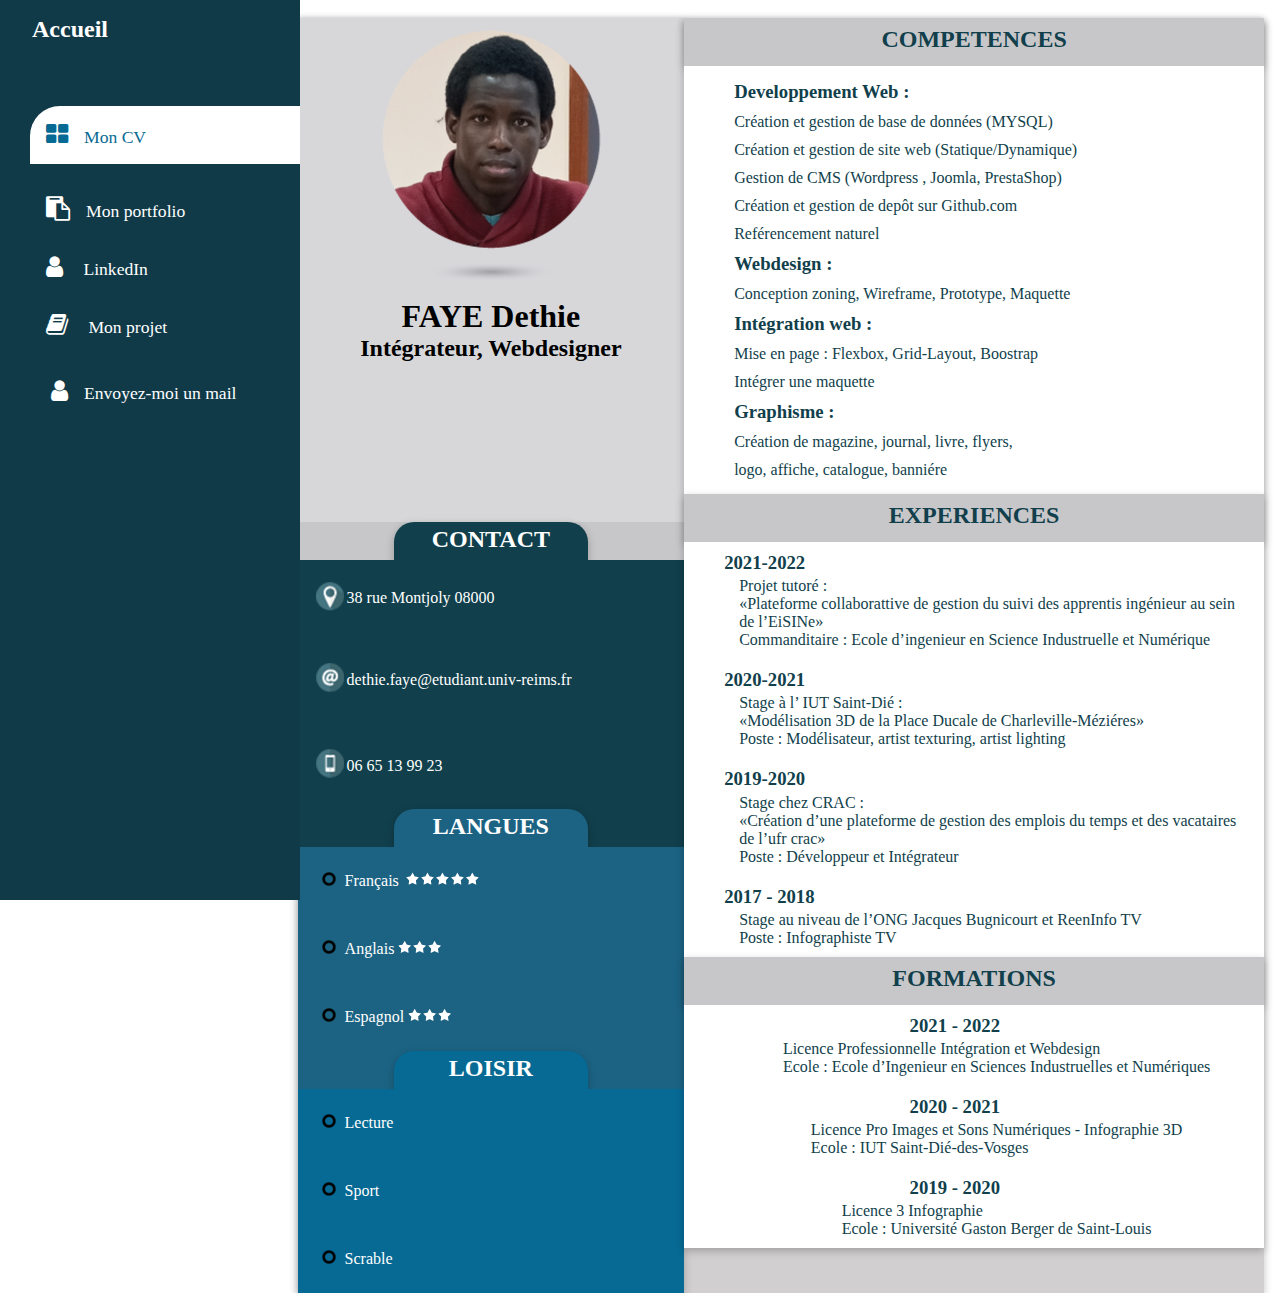
<file: index.html>
<!DOCTYPE html>
<html lang="en">

<head>
    <meta name="description" content="Développeur web junior, diplômé d'une licence Professionnelle en intégration web et webdesign à l'école d'ingénieur en science industriel et numérique (EiSINe) ">
    <meta name="keywords" content="Developpement web, javascript, html, css, cv developpeur web, contact, adresse, mail, telephone, langues, mes-loisirs
    compétences, Developpement, Création, gestion, base de données, mysql, Wordpress, Joomla, Reférencement naturel, webdesign, intégration web,
    mise en page, Flexbox, graphisme, Grid-Layout, Wireframe, zoning, maquette, Prototype, Boostrap, logo, affiche, catalogue, banniére, livre, flyers,
    experience, projet tutoré, Stage à l'IUT Saint-Dié-des-Vosges, CRAC, ReenInfo, Place Ducale, Infographie, 3D, univ-reims, Université Saint-Louis, images et Sons Numériques ">
    <meta charset="utf-8">
    <link rel="icon" type="image/png" href="Images/favicon.png"/>
    <link rel="manifest" href="/manifest.json">
    <link rel="apple-touch-icon" href="/favicon-144.png">
    <script>
        if ('serviceWorker' in navigator) {
	        navigator.serviceWorker.register('./sw.js', { scope: './' }).then(function(reg) {
		    console.log('Registration succeeded. Scope is ' + reg.scope);
		    }).catch(function(error) {
		    console.log('Registration failed with ' + error);
	        });
        };
        
    </script>
    <meta name="viewport" content="width=device-width, initial-scale=1.0">
    <meta name="theme-color" content="#1c6383">
    <meta name="theme-color" media="(prefers-color-scheme: light)" content="white">
    <meta name="theme-color" media="(prefers-color-scheme: dark)"  content="black">
    <link rel="stylesheet" href="https://stackpath.bootstrapcdn.com/font-awesome/4.7.0/css/font-awesome.min.css">
    <link rel="stylesheet" type="text/css" href="css/style-cv.css">

    <!-- <link rel="stylesheet" href="font-awesome/css/font-awesome.min.css"> -->
    <link rel="canonical" href="" />
    <title> CV - FAYE Dethie - Developpeur Front-end Junior - EiSINe   </title>
</head>

<body>
    <label for="menu"> = </label>
    <input type="checkbox" id="menu" name="menu">
    <div class="sidebar">
        <div class="sidebar-brand">
            <h2><span class="fa fa-user-o"></span>Accueil</h2>
        </div>

        <div class="sidebar-menu">
            <ul>
                <li>
                    <a href="#" class="active"><span class="fa fa-th-large"></span><span>Mon CV </span></a>
                </li>
                <li>
                    <a href="portfolio.html" area-label=""><span class="fa fa-clipboard"></span><span>Mon portfolio</span></a>
                </li>
                <li>
                    <a href="https://linkedin.com/in/faye-dethie-intégrateur-web" target="_blank"><span class="fa fa-user"></span><span> LinkedIn </span></a>
                </li>
                <li>
                    <a href="https://xd.adobe.com/view/2effa968-2c37-4808-9909-d567277b645c-7bac/" target="_blank"><span class="fa fa-book"></span><span> Mon projet </span></a>
                </li>
                <li>
                    <a href="mailto:dethie.faye@etudiant.univ-reims.fr" class="btn btn-primary"><span class="fa fa-user"></span><span>Envoyez-moi un mail</span></a>
                </li>
            </ul>
        </div>
    </div>



    <div class="content">
        <main>  
            <div class="page">
                <div class="bloc-gauche">
                    <div class="image">
                        <div class="photo">
                            <img src="Images/Photo-cv.png" srcset="Images/Photo-cv-484.png" width="242" height="276" alt="Photo-de-profil">
                        </div>
                        <div class="nom">
                            <h1> <strong> FAYE Dethie </strong> </h1>
                            <h2> Intégrateur, Webdesigner </h2>
                        </div>
                    </div>
                    <div class="contact">
                        <div class="titre-section-c">
                            <h2> <strong> CONTACT </strong> </h2>
                        </div>
                        <div class="mes-contact">
                            <div class="icon"> <img src="Images/icon-adresse.png" srcset="Images/icon-adresse-68.png" width="34" height="41" alt="Icon Adresse"></div>
                            <div class="titre-contact">
                                <h3> 38 rue Montjoly 08000 </h3>
                            </div>
                        </div>
                        <div class="mes-contact">
                            <div class="icon"> <img src="Images/icon-mail.png" srcset="Images/icon-mail-68.png"  width="34" height="41" alt="Icon Email"></div>
                            <div class="titre-contact">
                                <a href="mailto:dethie.faye@etudiant.univ-reims.fr" class="btn btn-primary"> <h3> dethie.faye@etudiant.univ-reims.fr </h3> </a>
                            </div>
                        </div>
                        <div class="mes-contact">
                            <div class="icon"> <img src="Images/icon-telephone.png" srcset="Images/icon-telephone-68.png" width="34" height="41" alt="Icon Téléphone"></div>
                            <div class="titre-contact">
                                <a href="tel:0665139923" class="btn btn-primary"> <h3> 06 65 13 99 23 </h3> </a>
                            </div>
                        </div>
                    </div>
                    <div class="langue">
                        <div class="titre-section-l">
                            <h2> <strong> LANGUES </strong> </h2>
                        </div>
                        <div class="mes-langues">
                            <div class="icon"> <img src="Images/point_icon.png" width="32" height="32" alt="Icon de point"></div>
                            <div class="titre-langue">
                                <h3> Français </h3>
                            </div>
                            <div class="icon"> <img src="Images/icon-français.png" width="86" height="22" alt="Icon"></div>
                        </div>
                        <div class="mes-langues">
                            <div class="icon"> <img src="Images/point_icon.png" width="32" height="32" alt="Icon"></div>
                            <div class="titre-langue">
                                <h3> Anglais </h3>
                            </div>
                            <div class="icon"> <img src="Images/icon-ang-esp.png" width="51" height="22" alt="Icon"></div>
                        </div>
                        <div class="mes-langues">
                            <div class="icon"> <img src="Images/point_icon.png" width="32" height="32" alt="Icon"></div>
                            <div class="titre-langue">
                                <h3> Espagnol </h3>
                            </div>
                            <div class="icon"> <img src="Images/icon-ang-esp.png" width="51" height="22" alt="Icon"></div>
                        </div>
                    </div>
                    <div class="loisir">
                        <div class="titre-section-ls">
                            <h2> <strong> LOISIR </strong> </h2>
                        </div>
                        <div class="mes-loisirs">
                            <div class="icon"> <img src="Images/point_icon.png" width="32" height="32" alt="Icon"></div>
                            <div class="titre-langue">
                                <h3> Lecture </h3>
                            </div>
                        </div>
                        <div class="mes-loisirs">
                            <div class="icon"> <img src="Images/point_icon.png" width="32" height="32" alt="Icon"></div>
                            <div class="titre-langue">
                                <h3> Sport </h3>
                            </div>
                        </div>
                        <div class="mes-loisirs">
                            <div class="icon"> <img src="Images/point_icon.png" width="32" height="32" alt="Icon"></div>
                            <div class="titre-langue">
                                <h3> Scrable </h3>
                            </div>
                        </div>
                    </div>
                </div>
                <div class="bloc-droite">
                    <div class="competence">
                        <div class="titre-section-cp">
                            <h2> <strong> COMPETENCES </strong> </h2>
                        </div>
                        <div class="mes-competences">
                            <div class="titre-competence">
                                <ul>
                                    <li> <h3> <strong> Developpement Web : </strong> </h3> </li>
                                    <li> <div class="dev"> Création et gestion de base de données (MYSQL) </div> </li>
                                    <li> <div class="dev"> Création et gestion de site web (Statique/Dynamique) </div> </li>
                                    <li> <div class="dev"> Gestion de CMS (Wordpress , Joomla, PrestaShop) </div> </li>
                                    <li> <div class="dev"> Création et gestion de depôt sur Github.com </div> </li>
                                    <li> <div class="dev"> Reférencement naturel </div> </li>
                                </ul>
                                <ul> <li> <h3> <strong> Webdesign : </strong> </h3></li>
                                    <li>
                                        <div class="dev"> Conception zoning, Wireframe, Prototype, Maquette </div>
                                    </li>
                                </ul>
        
                                <ul> <li> <h3> <strong> Intégration web : </strong> </h3> </li>
                                    <li> <div class="dev"> Mise en page : Flexbox, Grid-Layout, Boostrap </div> </li>
                                    <li> <div class="dev"> Intégrer une maquette </div> </li>
                                </ul>
        
                                <ul> <li> <h3> <strong> Graphisme : </strong> </h3> </li>
                                    <li> <div class="dev"> Création de magazine, journal, livre, flyers, </div> </li>
                                    <li> <div class="dev"> logo, affiche, catalogue, banniére </div> </li>
                                </ul>
                                
                            </div>
                            <div class="titre-competence">
        
                            </div>
                            <div class="titre-competence">
        
                            </div>
                        </div>
                    </div>
                    
                    <div class="experience">
                        <div class="titre-section-ep"> <h2> <strong> EXPERIENCES </strong> </h2> </div>
                        <div class="mes-experiences">
                                <div class="titre-experience"> <h3> 2021-2022 </h3> </div>
                                <div class="contenue-experience">
                                    <div class="exp"> Projet tutoré : </div> </li>
                                    <div class="exp"> «Plateforme collaborattive de gestion du suivi des apprentis ingénieur au sein de l’EiSINe»  </div>
                                    <div class="exp"> Commanditaire : Ecole d’ingenieur en Science Industruelle et Numérique </div>
                                </div>
                        </div>
                        <div class="mes-experiences">
                            <div class="titre-experience"> <h3> 2020-2021 </h3> </div>
                            <div class="contenue-experience">
                                <div class="exp"> Stage à l’ IUT Saint-Dié : </div> </li>
                                <div class="exp"> «Modélisation 3D de la Place Ducale de Charleville-Méziéres»  </div>
                                <div class="exp"> Poste : Modélisateur, artist texturing, artist lighting </div> </li>
                            </div>
                        </div>
        
                        
        
                        <div class="mes-experiences">
                            <div class="titre-experience"> <h3> 2019-2020 </h3> </div>
                            <div class="contenue-experience">
                                <div class="exp"> Stage chez CRAC : </div> </li>
                                <div class="exp"> «Création d’une plateforme de gestion des emplois du temps et des vacataires de l’ufr crac»  </div>
                                <div class="exp"> Poste : Développeur et Intégrateur </div> </li>
                            </div>
                        </div>
                        <div class="mes-experiences">
                            <div class="titre-experience"> <h3> 2017 - 2018 </h3> </div>
                            <div class="contenue-experience">
                                <div class="exp"> Stage au niveau de l’ONG Jacques Bugnicourt et ReenInfo TV </div> </li>
                                <div class="exp"> Poste : Infographiste TV </div> </li>
                            </div>
                        </div>
                    </div>
        
                    <div class="formation">
                        <div class="titre-section-f"> <h2> <strong> FORMATIONS </strong> </h2> </div>
                        <div class="mes-formations">
                                <div class="titre-formation"> <h3> 2021 - 2022 </h3> </div>
                                <div class="contenue-formation">
                                    <div class="form"> Licence Professionnelle Intégration et Webdesign </div> </li>
                                    <div class="form"> Ecole : Ecole d’Ingenieur en Sciences Industruelles et Numériques  </div>
                                </div>
                        </div>
        
                        <div class="mes-formations">
                            <div class="titre-formation"> <h3> 2020 - 2021 </h3> </div>
                            <div class="contenue-formation">
                                <div class="form"> Licence Pro Images et Sons Numériques - Infographie 3D </div> </li>
                                <div class="form"> Ecole : IUT Saint-Dié-des-Vosges  </div>
                            </div>
                        </div>
        
                        <div class="mes-formations">
                            <div class="titre-formation"> <h3> 2019 - 2020 </h3> </div>
                            <div class="contenue-formation">
                                <div class="form"> Licence 3 Infographie </div> </li>
                                <div class="form"> Ecole : Université Gaston Berger de Saint-Louis  </div>
                            </div>
                        </div>
        
                       
                    </div>
                </div>
            </div>
            
        </main>
    </div>
</body>

</html>
</file>
<file: css/style-cv.css>
*{
    padding: 0;
    margin: 0;
  
    box-sizing: border-box;
    list-style-type: none;
    text-decoration: none;
    font-family: 'Montserrat';
  }
.page{
    width: 100%;
    height: auto;
    display: flex;
    flex-direction: row;
    justify-content: space-evenly;
    background-color: rgb(209, 207, 207);
    /* background-color: #076a94; */
    font-family: Roboto, opens sans, Arial, Helvetica, sans-serif;
    size: 1rem;
    box-shadow: rgba(0, 0, 0, 0.24) 0px 3px 8px;
}
.bloc-gauche{
    flex: 2;
    height: 100%;
    display: flex;
    flex-direction: column;
    justify-content: space-evenly;
    align-items: center;
    /* background-color: rgb(241, 13, 13); */
    box-shadow: rgba(0, 0, 0, 0.24) 0px 3px 8px;
}
.bloc-droite{
    flex: 3;
    height: 100%;
    display: flex;
    flex-direction: column;
    justify-content: space-evenly;
    background-color: #ffffff;
    /* margin-top: 10px; */
    box-shadow: rgba(0, 0, 0, 0.24) 0px 3px 8px;
}
.image{
    width: 100%;
    height: auto;
    flex: 1;
    display: flex;
    flex-direction: column;
    justify-content: start;
    background-color: #d7d7da;
    align-items: center;
    justify-items: flex-start;
    box-shadow: rgba(0, 0, 0, 0.24) 0px 3px 8px;
}
.nom{
    text-align: center;
}
.nom h2:first-of-type{
  margin-bottom: 10rem;
}
.contact{
    width: 100%;
    height: auto;
    display: flex;
    flex-direction: column;
    justify-content: space-between;
    align-items: flex-end;
    background-color: #c7c7ca;
    text-align: left;
    background-position: center;
    color: white;
}
.mes-contact{
    width: 100%;
    height: auto;
    display: flex;
    flex-direction: row;
    justify-content: flex-start;
    justify-items: baseline;
    align-items: center;
    background-color: #113f4c;
    padding-left: 15px;
    padding-bottom: 1rem;
    padding-top: 1rem;
}
.mes-contact h3, .mes-langues h3, .mes-loisirs h3{
    font-size: 1rem;
    font-weight: normal;
}
.titre-section-c{
    width: 50%;
    height: auto;
    text-align: center;
    font-weight: bold;
    background-color: #113f4c;
    border-radius: 20px 20px 0px 0;
    background-size: cover;
    align-self: center;
    margin-bottom: -3px;
    box-shadow: rgba(0, 0, 0, 0.24) 0px 3px 8px;
    padding: 1%;
    padding-bottom: 10px;
}

.langue{
    width: 100%;
    height: auto;
    display: flex;
    flex-direction: column;
    justify-content: space-evenly;
    background-color: rgb(252, 10, 171);
    align-items: flex-start;
    background-color: #113f4c;
    background-repeat: no-repeat;
    background-size: 100% 95%;
    text-align: center;
    background-position: center;
    color: white;
}
.mes-langues{
    width: 100%;
    display: flex;
    flex-direction: row;
    justify-content: flex-start;
    justify-items: baseline;
    align-items: center;
    background-color: #1c6383;
    padding-left: 15px;
    padding-bottom: 1rem;
    padding-top: 1rem;
}
.titre-section-l{
    width: 50%;
    height: auto;
    text-align: center;
    font-weight: bold;
    background-color: #1c6383;
    border-radius: 20px 20px 0px 0;
    background-size: cover;
    align-self: center;
    margin-bottom: -3px;
    box-shadow: rgba(0, 0, 0, 0.24) 0px 3px 8px;
    padding: 1%;
    padding-bottom: 10px;
}

.loisir{
    width: 100%;
    height: auto;
    display: flex;
    flex-direction: column;
    justify-content: space-evenly;
    align-items: flex-start;
    background-color: #1c6383;
    text-align: center;
    background-position: center;
    color: white;
}
.mes-loisirs{
    width: 100%;
    display: flex;
    flex-direction: row;
    justify-content: flex-start;
    justify-items: baseline;
    align-items: center;
    background-color: #076a94;
    padding-left: 15px;
    padding-bottom: 1rem;
    padding-top: 1rem;
}
.titre-section-ls{
    width: 50%;
    height: auto;
    text-align: center;
    font-weight: bold;
    background-color: #076a94;
    border-radius: 20px 20px 0px 0;
    background-size: cover;
    align-self: center;
    margin-bottom: -3px;
    box-shadow: rgba(0, 0, 0, 0.24) 0px 3px 8px;
    padding: 1%;
    padding-bottom: 10px;
}

.competence{
    width: 100%;
    height: auto;
    display: flex;
    flex-direction: column;
    justify-content: space-evenly;
    align-items: flex-start;
    background-color: #c7c7ca;
    text-align: left;
    color: white;
}
.mes-competences{
    width: 100%;
    display: flex;
    flex-direction: row;
    justify-content: flex-start;
    justify-items: center;
    align-items: center;
    background-color: #ffffff;
    color: #113f4c;
    padding: 10px;
}
.titre-section-cp, .titre-section-ep, .titre-section-f{
    width: 100%;
    height: 3rem;
    text-align: center;
    font-weight: bold;
    background-color: #c7c7ca;
    background-size: cover;
    align-self: center;
    color: #113f4c;
    box-shadow: rgba(0, 0, 0, 0.24) 0px 3px 8px;
    padding-top: 0.5rem;
}
.competence ul li{
    padding: 5px 0px 5px 40px;
    list-style: none;
}

.experience{
    width: 100%;
    height: auto;
    display: flex;
    flex-direction: column;
    justify-content: space-evenly;
    align-items: flex-start;
    background-color: #c7c7ca;
    text-align: left;
    color: white;
}
.mes-experiences{
    width: 100%;
    /* display: flex; */
    flex-direction: row;
    justify-content: flex-start;
    background-color: #ffffff;
    color: #113f4c;
    padding: 10px;
    padding-left: 40px;
}


.contenue-experience{
    /* border-left: solid 2px #113f4c; */
    padding-left: 15px;
    /* border-radius: 5px 0px 0px 5px; */
}
.titre-experience, .titre-formation{
    width: 30%;
    display: flex;
    color: #113f4c;
    margin-bottom: 0.2rem;
}

.formation{
    width: 100%;
    height: auto;
    display: flex;
    flex-direction: column;
    justify-content: space-evenly;
    align-items: flex-start;
    background-color: #c7c7ca;
    text-align: left;
    color: white;
}
.mes-formations{
    width: 100%;
    /* display: flex; */
    flex-direction: row;
    justify-content: flex-start;
    justify-items: center;
    align-items: center;
    background-color: #ffffff;
    color: #113f4c;
    padding: 10px;
    padding-left: 40px;
}


.contenue-formation{
    /* border-left: solid 2px #113f4c; */
    padding-left: 15px;
    /* border-radius: 5px 0px 0px 5px; */
}

@media all and (max-width:1024px){
    .page{
        width: 100%;
        height: auto;
        display: flex;
        flex-direction: column;
    }
   
}
*{
    padding: 0;
    margin: 0;
  
    box-sizing: border-box;
    list-style-type: none;
    text-decoration: none;
    font-family: 'Montserrat';
  }
 
  .sidebar{
    width: 300px;
    position: fixed;
    left: 0;
    top: 0;
    height: 100vh;
    background: #103a48;
    /* background-color: rgba(248, 184, 6, 1); */
    z-index: 100;
    transition: width 300ms;
  }
  .sidebar-brand{
    height: 90px;
    padding: 1rem 0rem 1rem 2rem;
    color: #fff;
  }
  .sidebar-brand span{
    display: inline-block;
    margin-right: 1rem;
  }
  .sidebar-menu li{
    width: 100%;
    margin-bottom: 2rem;
    padding-left: 10%;
  }
  .sidebar-menu{
    margin-top: 1rem;
  }
  .sidebar-menu a{
    padding-left: 1rem;
    display: block;
    /* color: #fff; */
    color: #fff;
    font-size: 1.1rem;
  }
  .sidebar-menu a span:first-child{
    padding-right: 1rem;
    font-size: 1.5rem;
  }
  .sidebar-menu a.active{
    background: #fff;
    padding-top: 1rem;
    padding-bottom: 1rem;
    color: #076a94;
    border-radius: 30px 0px 0px 0px;
  }
  .content{
    transition: margin-left 300ms;
    margin-left: 22%;
  }
 
  
  
  .accueil{
    font-size: 1.5rem;
    padding-right: 1rem;
    margin-left: 15px;
    color: #076a94;
  }
  .search-wrapper{
    /* border: 1px solid #076a94; */
    border-radius: 20px;
    height: 38px;
    display: flex;
    align-items: center;
    overflow-x: hidden;
  }
  .search-wrapper input{
    height: 100%;
    padding: .5rem;
    border: none;
    outline: none;
  }
  .search-wrapper span{
    display: inline-block;
    padding: 0rem 1rem;
    font-size: 1.5rem;
    color: #076a94;
  }
  .user-wrapper{
    display: flex;
    align-items: center;
  }
  .user-wrapper img{
    border-radius: 50%;
    margin-right: 5rem;
  }
  .user-wrapper small{
    color: #ccc;
    display: inline-block;
  }
  .logo-admin{
    cursor: pointer;
  }
  #dropdown {
    position: relative;
    display: inline-block;
  }
  
  .dropdown-content {
    display: none;
    position: absolute;
    background-color: #f9f9f9;
    min-width: 160px;
    height: 80px;
    box-shadow: 0px 8px 16px 0px rgba(0,0,0,0.2);
    padding: 5px;
    z-index: 1;
  }
  
  #dropdown:hover .dropdown-content {
    display: block;
    cursor: pointer;
  }
  .dropdown-content p{
    padding: .5rem;
  }
  
  
  main{
    margin-top: 0px;
    /* background: #ebf6ff; */
    /* background-image: url('https://www.univ-reims.fr/eisine/media-images/29509/maquette-eisine-v2.jpg'); */
    background-attachment: fixed;
    background-repeat: no-repeat;
    background-size: cover;
    padding: 0rem 1rem;
    min-height: calc(100vh);
  }
  .cards{
    display: grid;
    grid-template-columns: repeat(4, 1fr);
    grid-gap: 2rem;
    margin-top: 1rem;
  }
  .card-single{
    display: flex;
    background: #fff;
    justify-content: space-between;
    padding: 2rem;
    border-radius: 10px;
    box-shadow: 2px 5px 10px 2px rgb(0 0 0 / 10%);
  }
  .card-single span:first-child{
    color: #f8e80c;
  }
  .card-single span:last-child{
    font-size: 2rem;
  }
  .card-single small{
    color: grey;
  }
  .card-single:hover{
    /* background: #076a94; */
    color: #fff;
  }
  .composant{
    margin-top: 3.5rem;
    display: grid;
    grid-gap: 2rem;
    grid-template-columns: 69% auto;
  }
  .case{
    background: #fff;
    border-radius: 10px;
  }
  .header-case, .body-case{
    padding: .5rem;
  }
  .header-case{
    display: flex;
    justify-content: space-between;
    align-items: center;
  }
  .header-case button{
    /* background: #076a94; */
    border-radius: 10px;
    color: #fff;
    font-size: .8rem;
    padding: .5rem 1rem;
    border: none;
    cursor: pointer;
  }
  .btn{
    /* background: #076a94; */
    border-radius: 10px;
    color: #fff;
    font-size: .8rem;
    padding: .5rem 1rem;
    border: none;
    margin-left: 5px;
    cursor: pointer;
    margin-bottom: 1rem;
  }
  table{
    border-collapse: collapse;
  }
  thead tr{
     border-top: 1px solid #ccc;
     border-bottom: 1px solid #ccc;
  }
  thead td{
    font-weight: 700;
  }
  td{
    padding: .5rem 1rem;
  }
  td .status-produit{
    display: inline-block;
    height: 15px;
    width: 15px;
    margin-right: 1rem;
    border-radius: 50%; 
  }
  .status-produit.color-one{
    background:  #ec1c24;
  }
  .status-produit.color-two{
    /* background:  #fff200; */
  }
  .status-produit.color-three{
    background:  #b83dba;
  }
  .status-produit.color-four{
    /* background:  #00a8f3; */
  }
  .status-produit.color-five{
    background:  #b83dba;
  }
  tr td:last-child{
    display: flex;
    align-items: center;
  }
  .tableau{
    overflow-x: auto;
    width: 100%
  }
  
  .all-users{
    display: flex;
    justify-content: space-between;
    align-items: center;
    padding: .5rem .7rem;
  }
  .infos{
    display: flex;
    align-items: center;
  }
  .infos img{
    border-radius: 50%;
    margin-right: 1rem;
  }
  .user-contact span{
    font-size: 1.2rem;
    display: inline-block;
    margin-left: .5rem;
  }
  
  
  .fa-phone{
    color: #1DB954;
    cursor: pointer;
  }
  .fa-bars{
    cursor: pointer;
  }
  .statistique{
    background: #fff;
    display: flex;
    height: 300px;
    align-items: flex-end;
  }
  
  
  td .evolution{
    display: inline-block;
    height: 15px;
    width: 15px;
    margin-right: 1rem;
    border-radius: 50%;
  }
  .evolution.color-one{
    background: #ec1c24; 
  }
  .evolution.color-two{
    /* background: #00a8f3;  */
  }
  .txt-deco{
    padding: 1rem;
    font-weight: 500;
    color: grey;
  }
  
  #menu:checked ~ .sidebar{
    width: 60px;
  }
  #menu:checked ~ .sidebar .sidebar-brand, h2 span:last-child,
  #menu:checked ~ .sidebar li a span:last-child {
    display: none;
  }
  #menu:checked ~ .content{
    margin-left: 60px;
  }
  #menu:checked ~ .content header{
    width: calc(100% - 60px);
    left: 60px;
  }
  
  ul {
    list-style-type: none;
  }
  
  
  
  
  @media only screen and (max-width: 960px){
    .cards {
      grid-template-columns: repeat(3, 1fr);
      
  }
    .recent-grid{
      grid-template-columns: 60% 40%;
    }
  }
  @media only screen and (max-width: 768px){
    .cards {
      grid-template-columns: 100%;
    }
    .composant{
      grid-template-columns: repeat(1, 1fr);
    }
    .search-wrapper{
      display: none;
    }
     .sidebar{
      left: -100% !important;
    }
    header p{
      display: flex;
      align-items: center;
    }
    header p label{
      display: flex;
      padding-right: 0rem;
      margin-right: 1rem;
      height: 40px;
      width: 40px;
      border-radius: 50%;
      color: #fff;
      align-items: center;
      justify-content: center !important;
      /* background: #076a94; */
    }
    header p span{
      text-align: center;
      padding-right: 0rem;
    }
    .content{
      width: 100%;
      margin-left: 0rem !important;
  
    }
    header{
      width: 100% !important;
      left: 0 !important;
    }
    #menu:checked ~ .sidebar{
        left: 0 !important;
        z-index: 100;
        width: 45%;
    }
    #menu:checked ~ .sidebar li a {
      padding-left: 1rem;
    }
    #menu:checked ~ .sidebar .sidebar-brand,
    #menu:checked ~ .sidebar li {
      padding-left: 2rem;
      text-align: left;
    }
    #menu:checked ~ .sidebar .sidebar-brand, h2 span:last-child,
    #menu:checked ~ .sidebar li a span:last-child {
      display: inline;
    }
    #menu:checked ~ .content{
      margin-left: 0rem !important;
    }
  
  }
  @media only screen and (max-width: 560px){
     .cards{
      grid-template-columns: 100%;
    }
  }
  @media only screen and (max-width: 1200px){
     .sidebar{
      width: 60px;
    }
    .sidebar .sidebar-brand, h2 span:last-child,
    .sidebar li a span:last-child {
      display: none;
    }
     .content{
      margin-left: 60px;
    }
     .content header{
      width: calc(100% - 60px);
      left: 60px;
    }
}
</file>
